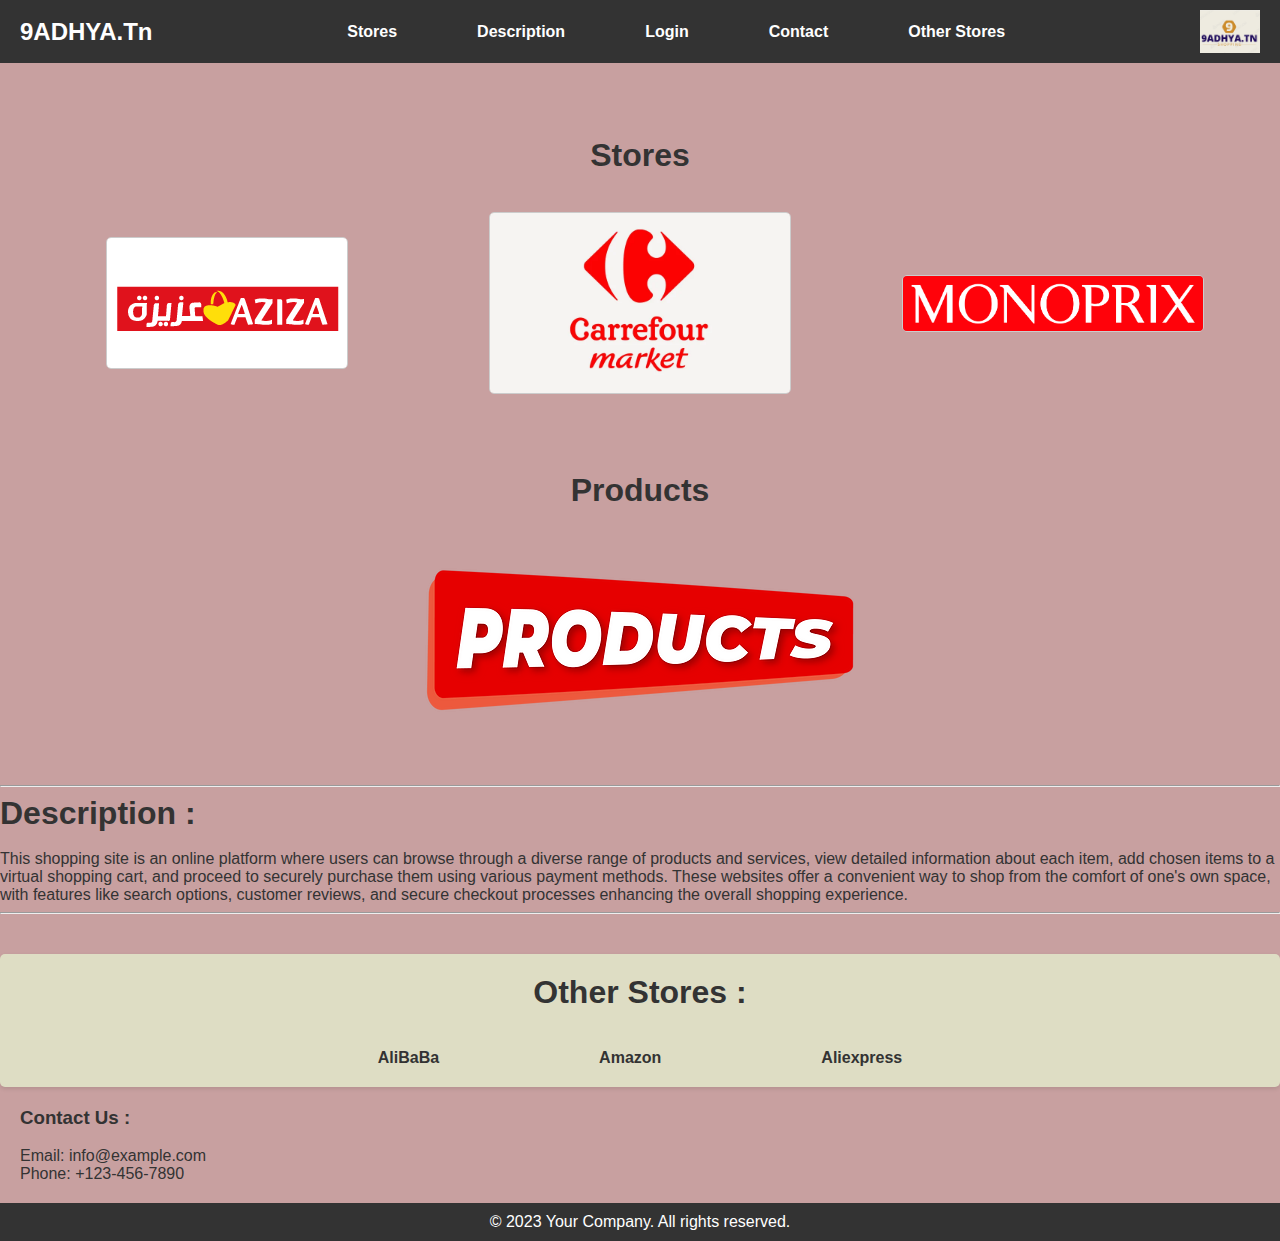
<file: index.html>
<!-- This is the declaration of the HTML document type and language -->
<!DOCTYPE html>
<html lang="en">

<!-- This is the head section of the HTML document, containing metadata and links to external resources -->
<head>
    <!-- This specifies the character encoding for the document -->
    <meta charset="UTF-8">
    <!-- This sets the initial scale of the viewport for responsive design -->
    <meta name="viewport" content="width=device-width, initial-scale=1.0">
    <!-- This provides a brief description of the website for search engines -->
    <meta name="description" content="An online platform for food shopping">
    <!-- These are keywords to help search engines categorize the content -->
    <meta name="keywords" content="food, shopping, stores, monoprix, carrefour, aziza">
    <!-- This specifies the author of the webpage -->
    <meta name="author" content="Hafedh Ben Mansour">
    <!-- This sets the title that appears in the browser tab or window -->
    <title>9adhya.Tn - Your Food Shopping Destination</title>
    <!-- This links to an external stylesheet to style the page -->
    <link rel="stylesheet" href="./CSS/style.css">
</head>

<!-- This is the body section of the HTML document -->
<body>
    <!-- This is the navigation section, containing the website's main navigation elements -->
    <nav>
        <!-- This is the main heading of the navigation -->
        <h1>9ADHYA.Tn</h1>
        <!-- This is an unordered list containing navigation links -->
        <ul>
            <li><a href="#str">Stores</a></li>
            <li><a href="#description">Description</a></li>
            <li><a target="_blank" href="./src/Login.html">Login</a></li>
            <li><a target="_blank" href="./src/Contact.html">Contact</a></li>
            <li><a href="#os">Other Stores</a></li>
        </ul>
        <!-- This is an image logo for the website -->
        <img id="logo" src="./assests/Capture d'écran 2023-08-23 193640.png" alt="Logo">
    </nav>
    <br> <br> <br>
    <!-- This is the main content section of the webpage -->
    <main>
        <!-- This section is about stores -->
        <section id="str">
            <!-- This is a subheading for the stores section -->
            <h1>Stores</h1>
            <br>
            <!-- This is an unordered list of store links -->
            <ul>
                <li><a target="_blank" href="https://aziza.tn/fr/home"><img src="./assests/images.png" alt="aziza shop"></a></li>
                <li><a target="_blank" href="https://www.carrefour.tn/"><img src="./assests/market-hub-actu-800x480-OPERATION-2022-S00.webp" width="300" alt="carrefour shop"></a></li>
                <li><a target="_blank" href="https://www.monoprix.tn/"><img src="./assests/Monoprix_logo_red_background.png" width="300" alt="monoprix shop"></a></li>
            </ul>
        </section>
        <br> <br> <br>
        <!-- This section is about products -->
        <section>
            <!-- This is a container for products -->
            <div>
                <!-- This is a subheading for the products section -->
                <h1>Products</h1>
                <br>
                <!-- This is a link to the products page -->
                <a href="./src/Products.html"><img src="./assests/TC Text-08.webp" alt="Products"></a>
            </div>
        </section>
    </main>
    
    <!-- This is the aside section, containing additional content -->
    <aside>
        <hr>
        <!-- This is a section within the aside -->
        <section>
            <!-- This is a container for the description section -->
            <div id="description">
                <!-- This is a subheading for the description section -->
                <h1>Description : </h1>
                <br>
                <!-- This is a paragraph explaining the purpose of the website -->
                <p>This shopping site is an online platform where users can browse through a diverse range of products and services, view detailed information about each item, add chosen items to a virtual shopping cart, and proceed to securely purchase them using various payment methods. These websites offer a convenient way to shop from the comfort of one's own space, with features like search options, customer reviews, and secure checkout processes enhancing the overall shopping experience.</p>
            </div>
            <!-- This is a horizontal line to separate sections -->
            <hr>
            <!-- This is a container for other stores section -->
            <div id="os">
                <!-- This is a subheading for other stores section -->
                <h1>Other Stores : </h1>
                <br>
                <!-- This is an unordered list of links to other online stores -->
                <ul>
                    <li><a target="_blank" href="https://www.alibaba.com/premium/amazon_order.html">AliBaBa</a></li>
                    <li><a target="_blank" href="https://www.amazon.fr/">Amazon</a></li>
                    <li><a target="_blank" href="https://best.aliexpress.com/">Aliexpress</a></li>
                </ul>
            </div>
        </section>
    </aside>

    <!-- This is the footer section of the webpage -->
    <footer>
        <!-- This is a container for the contact information -->
        <div class="footer-contact">
            <!-- This is a heading for the contact information -->
            <h3>Contact Us : </h3>
            <br>
            <!-- These are contact details -->
            <p>Email: info@example.com</p>
            <p>Phone: +123-456-7890</p>
        </div>
        <!-- This is a container for the bottom part of the footer -->
        <div class="footer-bottom">
            <!-- This is a copyright notice -->
            <p>&copy; 2023 Your Company. All rights reserved.</p>
        </div>
    </footer>
</body>
</html>
</file>
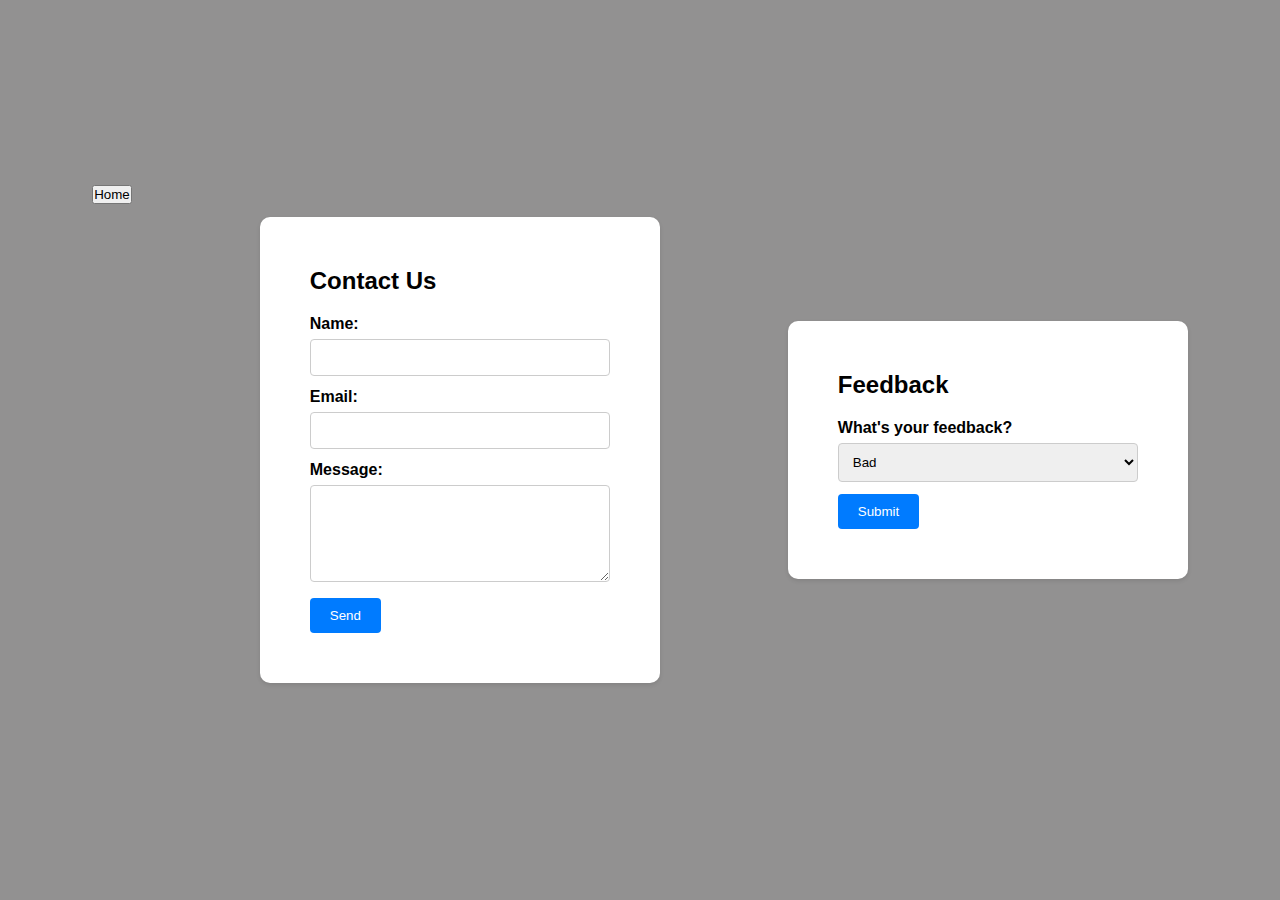
<file: src/Contact.html>
<!DOCTYPE html>
<html lang="en">
<head>
    <meta charset="UTF-8">
    <meta name="viewport" content="width=device-width, initial-scale=1.0">
    <title>Contact Us</title>
    <link rel="stylesheet" href="../CSS/style2.css"> <!-- Linking an external stylesheet for styling -->
</head>
<body>
    <header>
       <a href="/index.html"><input type="button" value="Home"></a> 
    </header>

    <section class="contact-form">
        <h1>Contact Us</h1> <!-- Heading for the contact form section -->
        <form>
            <label for="name">Name:</label> <!-- Label for the name input field -->
            <input type="text" id="name" name="name" required> <!-- Input field for entering the name -->

            <label for="email">Email:</label> <!-- Label for the email input field -->
            <input type="email" id="email" name="email" required> <!-- Input field for entering the email -->

            <label for="message">Message:</label> <!-- Label for the message textarea -->
            <textarea id="message" name="message" rows="5" required></textarea> <!-- Textarea for entering the message -->

            <input type="submit" value="Send"> <!-- Submit button for sending the form data -->
        </form>
    </section>

    <section class="feedback-form">
        <h1>Feedback</h1> <!-- Heading for the feedback section -->
        <form>
            <label for="cnt">What's your feedback?</label> <!-- Label for the feedback select field -->
            <select name="Evaluation" id="cnt"> <!-- Select dropdown for choosing feedback -->
                <option value="Bad">Bad</option> <!-- Option for "Bad" feedback -->
                <option value="Not Bad">Not Bad</option> <!-- Option for "Not Bad" feedback -->
                <option value="Good">Good</option> <!-- Option for "Good" feedback -->
                <option value="Very good">Very Good</option> <!-- Option for "Very Good" feedback -->
                <option value="Amazing">Amazing</option> <!-- Option for "Amazing" feedback -->
            </select>

            <input type="submit" value="Submit"> <!-- Submit button for sending the feedback -->
        </form>
    </section>
</body>
</html>
</file>
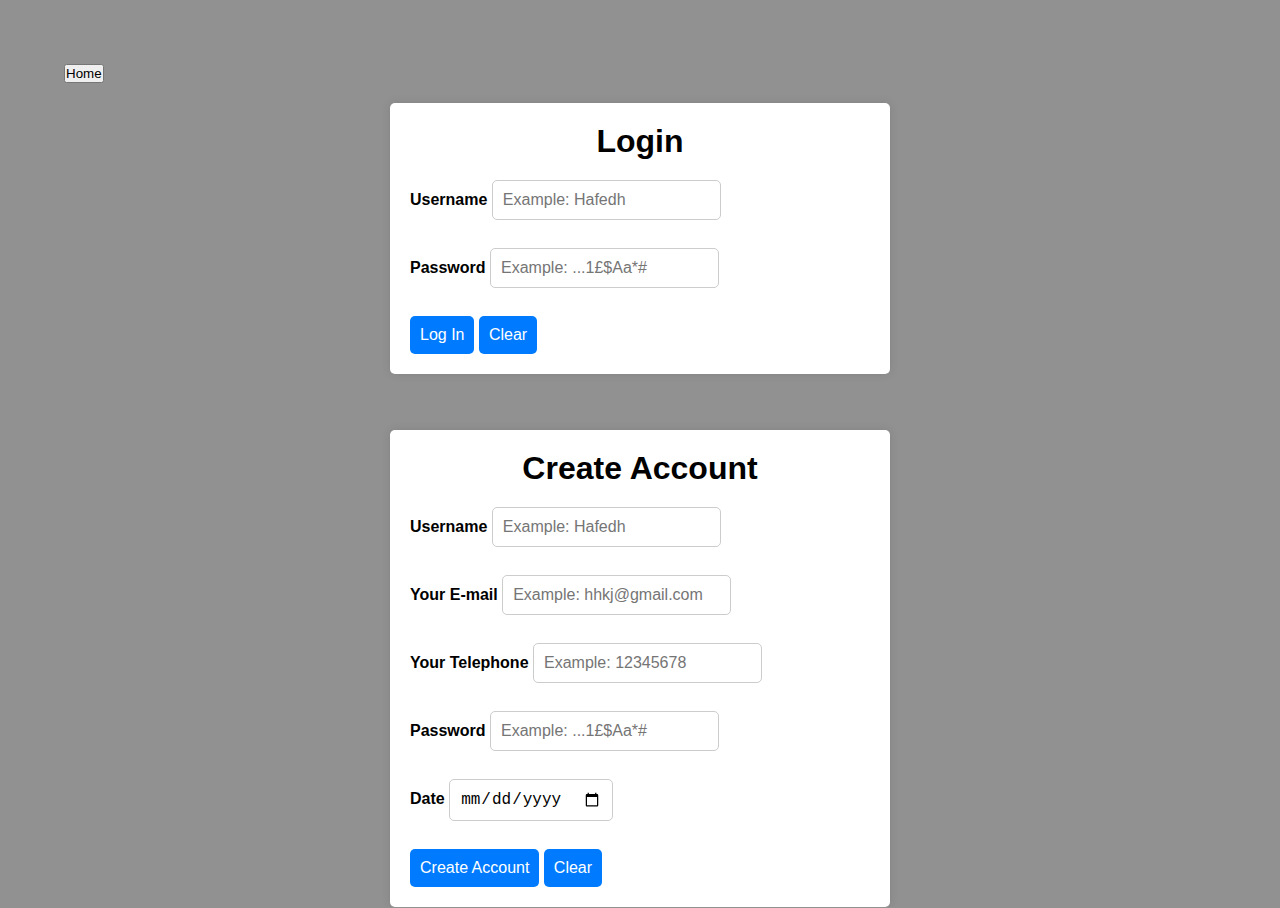
<file: src/Login.html>
<!DOCTYPE html>
<html lang="en">
<head>
    <meta charset="UTF-8">
    <meta name="viewport" content="width=device-width, initial-scale=1.0">
    <title>Login and Registration</title>
    <link rel="stylesheet" href="../CSS/style1.css"> <!-- Link to an external stylesheet -->
</head>
<body>

    <header>
        <a href="/index.html"><input type="button" value="Home"></a> <!-- Button link to home page -->
    </header>

    <section>
        <h1>Login</h1>
        <form> <!-- Start of the login form -->
            <fieldset>

                <div>
                    <label for="loginUsername">Username</label>
                    <input id="loginUsername" type="text" placeholder="Example: Hafedh" required>
                </div>
                <br>
                <div>
                    <label for="loginPassword">Password</label>
                    <input id="loginPassword" type="password" placeholder="Example: ...1£$Aa*#" required>
                </div>
                <br>
                <input type="submit" value="Log In"> <!-- Submit button for login -->
                <input type="reset" value="Clear"> <!-- Reset button for clearing form inputs -->
            </fieldset>
        </form> <!-- End of the login form -->
    </section>
    <br> 
    <br>
    <section>
        <h1>Create Account</h1>
        <form> <!-- Start of the account creation form -->
            <fieldset>
                
                <div>
                    <label for="registerUsername">Username</label>
                    <input id="registerUsername" type="text" placeholder="Example: Hafedh" required>
                </div>
                <br>
                <div>
                    <label for="registerEmail">Your E-mail</label>
                    <input id="registerEmail" type="email" placeholder="Example: hhkj@gmail.com" required>
                </div>
                <br>
                <div>
                    <label for="registerTel">Your Telephone</label>
                    <input id="registerTel" type="tel" placeholder="Example: 12345678" required>
                </div>
                <br>
                <div>
                    <label for="registerPassword">Password</label>
                    <input id="registerPassword" type="password" placeholder="Example: ...1£$Aa*#" required>
                </div>
                <br>
                <div>
                    <label for="registerDate">Date</label>
                    <input id="registerDate" type="date" required>
                </div>
                <br>
                <input type="submit" value="Create Account"> <!-- Submit button for account creation -->
                <input type="reset" value="Clear"> <!-- Reset button for clearing form inputs -->
            </fieldset>
        </form> <!-- End of the account creation form -->
    </section>
</body>
</html>
</file>
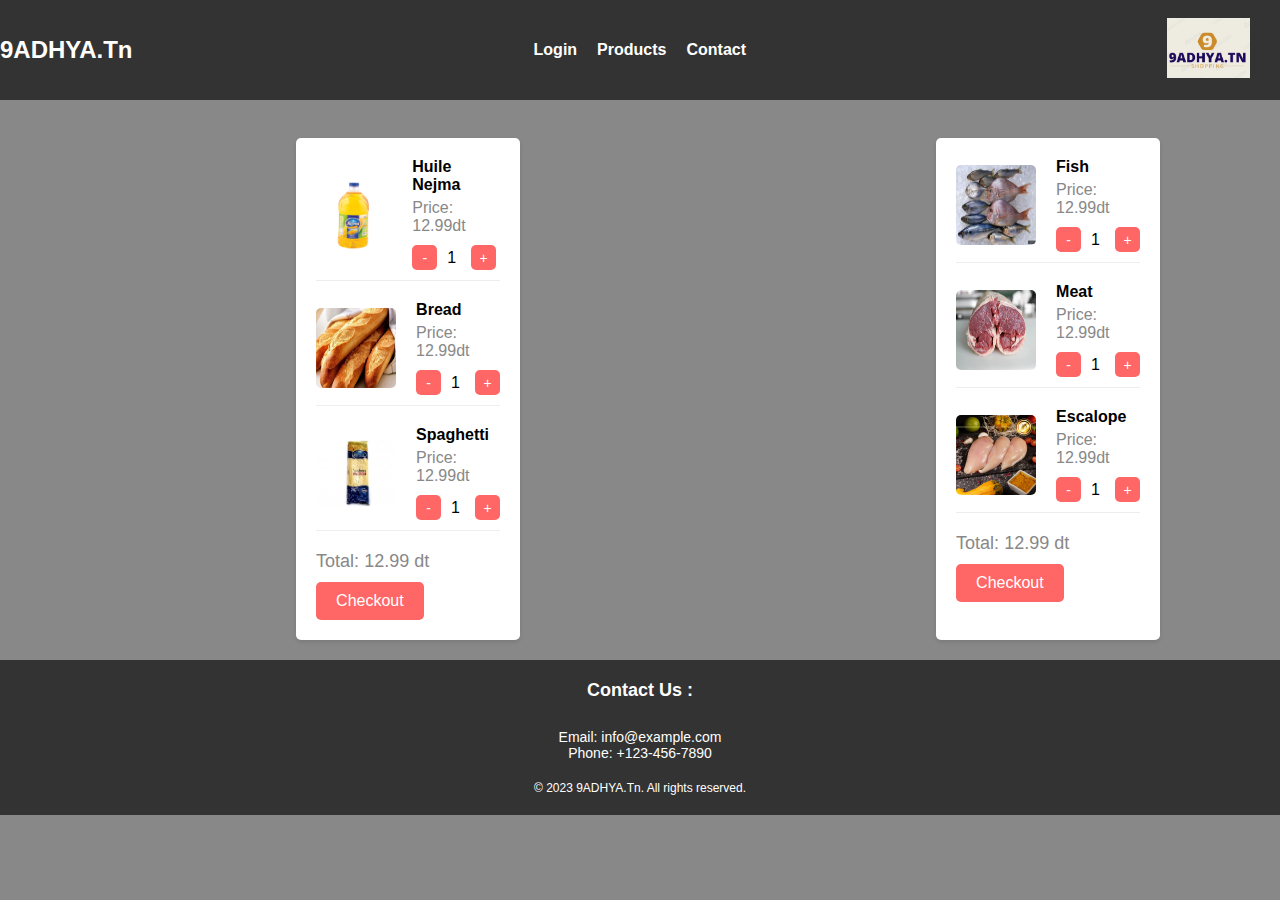
<file: src/Products.html>
<!DOCTYPE html>
<html lang="en">
<head>
    <meta charset="UTF-8">
    <meta name="viewport" content="width=device-width, initial-scale=1.0">
    <title>Products</title>
    <link rel="stylesheet" href="/CSS/style3.css">
</head>

<body>

    <nav>
        <!-- This is the main heading of the navigation -->
        
        <h1>9ADHYA.Tn</h1>
        <!-- This is an unordered list containing navigation links -->
        <ul>

            <li><a target="_blank" href="/src/Login.html">Login</a></li>
            <li><a href="#prods">Products</a></li>
            <li><a target="_blank" href="/src/Contact.html">Contact</a></li>
            
        </ul>
        <!-- This is an image logo for the website -->
        <a href="/index.html"><img id="logo" src="/assests/Capture d'écran 2023-08-23 193640.png" alt="Logo"></a>
    </nav>
    <br>
    <main>
        <!-- Inside the <body> tag -->

    <div class="main-products">
        <!-- ... product items ... -->
    </div>

    <!-- Shopping Cart -->
    <div class="shopping-cart">
        
        <ul class="cart-items">
            <li data-item="huile">
                <img src="/assests/huile-de-mais-nejma-bidon-5l.jpg" alt="Huile">
                <div class="cart-item-details">
                    <h4>Huile Nejma</h4>
                    <p>Price: 12.99dt</p>
                    <div class="quantity-control">
                        <button class="quantity-btn minus">-</button>
                        <span class="quantity">1</span>
                        <button class="quantity-btn plus">+</button>
                    </div>
                </div>
            </li>
          
            <!-- Shopping Cart -->

        
        <ul class="cart-items">
            <li data-item="huile">
                <img src="/assests/165838724020_content.jpg" alt="Huile">
                <div class="cart-item-details">
                    <h4>Bread</h4>
                    <p>Price: 12.99dt</p>
                    <div class="quantity-control">
                        <button class="quantity-btn minus">-</button>
                        <span class="quantity">1</span>
                        <button class="quantity-btn plus">+</button>
                    </div>
                </div>
            </li>
        <!-- Shopping Cart -->

        
        <ul class="cart-items">
            <li data-item="huile">
                <img src="/assests/spaghetti-3-l-epi-d-or.jpg" alt="Huile">
                <div class="cart-item-details">
                    <h4>Spaghetti</h4>
                    <p>Price: 12.99dt</p>
                    <div class="quantity-control">
                        <button class="quantity-btn minus">-</button>
                        <span class="quantity">1</span>
                        <button class="quantity-btn plus">+</button>
                    </div>
                </div>
            </li>    
            <!-- Add more items here -->
        </ul>
        <p class="cart-total">Total: <span>12.99 dt</span></p>
        <button class="checkout-btn">Checkout</button>
    </div>

    <br>
   

<!-- Inside the <body> tag -->
</ul>
<div class="main-products">
<!-- ... product items ... -->
</div>

<!-- Shopping Cart -->
<div class="shopping-cart">

<ul class="cart-items">
    <li data-item="huile">
        <img src="/assests/_116406213_937652b1-d863-414a-bc2b-15ec579ccdf3.jpg" alt="Huile">
        <div class="cart-item-details">
            <h4>Fish</h4>
            <p>Price: 12.99dt</p>
            <div class="quantity-control">
                <button class="quantity-btn minus">-</button>
                <span class="quantity">1</span>
                <button class="quantity-btn plus">+</button>
            </div>
        </div>
    </li>
  
    <!-- Shopping Cart -->


<ul class="cart-items">
    <li data-item="huile">
        <img src="/assests/selle-d-agneau-crue-3000x2000.jpg" alt="Huile">
        <div class="cart-item-details">
            <h4>Meat</h4>
            <p>Price: 12.99dt</p>
            <div class="quantity-control">
                <button class="quantity-btn minus">-</button>
                <span class="quantity">1</span>
                <button class="quantity-btn plus">+</button>
            </div>
        </div>
    </li>
<!-- Shopping Cart -->


<ul class="cart-items">
    <li data-item="huile">
        <img src="/assests/escalope-poulet-en-bloc-scaled.jpg" alt="Huile">
        <div class="cart-item-details">
            <h4>Escalope</h4>
            <p>Price: 12.99dt</p>
            <div class="quantity-control">
                <button class="quantity-btn minus">-</button>
                <span class="quantity">1</span>
                <button class="quantity-btn plus">+</button>
            </div>
        </div>
    </li>    
    <!-- Add more items here -->
</ul>
<p class="cart-total">Total: <span>12.99 dt</span></p>
<button class="checkout-btn">Checkout</button>
</div>
</main>


<script src="/Js/index.js"></script>
    


     <!-- This is the footer section of the webpage -->
     <footer>
        <!-- This is a container for the contact information -->
        <div class="footer-contact">
            <!-- This is a heading for the contact information -->
            <h3>Contact Us : </h3>
            <br>
            <!-- These are contact details -->
            <p>Email: info@example.com</p>
            <p>Phone: +123-456-7890</p>
        </div>
        <!-- This is a container for the bottom part of the footer -->
        <div class="footer-bottom">
            <!-- This is a copyright notice -->
            <p>&copy; 2023 9ADHYA.Tn. All rights reserved.</p>
        </div>
    </footer>

    
</body>
</html>
</file>
<file: CSS/style2.css>
/* Style for the header */
header {
    margin-bottom: 40%; /* Margin bottom set to 40% of the containing element's height */
    margin-right: 10%; /* Margin right set to 10% of the containing element's width */
    padding: auto; /* Padding set to "auto", not a valid value, so it won't have any effect */
    width: auto; /* Width set to "auto", meaning it will expand to fit its content */
    border-radius: 50; /* Missing unit for border-radius, should be "50px" for example */
}

/* Reset some default styles for consistency */
* {
    margin: 0; /* Margin removed for all elements */
    padding: 0; /* Padding removed for all elements */
    box-sizing: border-box; /* Box sizing set to border-box for all elements */
}
/* Style the body and center the content */
body {
    font-family: Arial, sans-serif; /* Font family set to Arial or sans-serif as fallback */
    background-color: #929191; /* Background color set to a shade of gray (#929191) */
    display: flex; /* Use flexbox display */
    justify-content: center; /* Center content horizontally */
    align-items: center; /* Center content vertically */
    height: 100vh; /* Set the height of the body to 100% of the viewport height */
}

.feedback-form {
    margin-left: 10%; /* Margin left set to 10% of the containing element's width */
}

/* Style the form container */
.contact-form,
.feedback-form {
    background-color: #fff; /* Background color set to white */
    border-radius: 10px; /* Rounded corners with a radius of 10px */
    box-shadow: 0 2px 4px rgba(0, 0, 0, 0.1); /* Box shadow for a subtle 2px shadow */
    padding: 50px; /* Padding of 50px inside the container */
    width: 400px; /* Fixed width of the container */
}

/* Style form headings */
.contact-form h1,
.feedback-form h1 {
    font-size: 24px; /* Font size of 24px for form headings */
    margin-bottom: 20px; /* Margin bottom of 20px for spacing */
}

/* Style labels */
label {
    display: block; /* Display labels as block elements */
    font-weight: bold; /* Bold font weight for labels */
    margin-bottom: 6px; /* Margin bottom of 6px for spacing */
}

/* Style input fields and textareas */
input[type="text"],
input[type="email"],
textarea {
    width: 100%; /* Width set to 100% of the container */
    padding: 10px; /* Padding of 10px inside the input fields and textareas */
    border: 1px solid #ccc; /* 1px solid border with a gray color (#ccc) */
    border-radius: 4px; /* Rounded corners with a radius of 4px */
    margin-bottom: 12px; /* Margin bottom of 12px for spacing between fields */
}

/* Style select dropdown */
select {
    width: 100%; /* Width set to 100% of the container */
    padding: 10px; /* Padding of 10px inside the select dropdown */
    border: 1px solid #ccc; /* 1px solid border with a gray color (#ccc) */
    border-radius: 4px; /* Rounded corners with a radius of 4px */
    margin-bottom: 12px; /* Margin bottom of 12px for spacing */
    cursor: pointer; /* Cursor set to pointer on the dropdown */
}

/* Style submit button */
input[type="submit"] {
    background-color: #007BFF; /* Background color set to blue (#007BFF) */
    color: #fff; /* Text color set to white */
    border: none; /* No border */
    border-radius: 4px; /* Rounded corners with a radius of 4px */
    padding: 10px 20px; /* Padding of 10px vertically and 20px horizontally */
    cursor: pointer; /* Cursor set to pointer on the button */
}

/* Hover effect on submit button */
input[type="submit"]:hover {
    background-color: #0056b3; /* Background color darkens on hover (#0056b3) */
}

/* Responsive adjustments */
@media (max-width: 600px) {
    .contact-form,
    .feedback-form {
        width: 80%; /* Width of the form container reduced to 80% on screens up to 600px wide */
    }
}
</file>
<file: CSS/style1.css>
/* Styling for the header */
header {
    margin-top: 5%; /* Adding margin at the bottom of the header */
    margin-left: 5%; /* Adding margin on the right side of the header */
    padding: auto; /* Automatically setting padding */
    width: auto; /* Automatically setting width */
    border-radius: 50; /* Incorrect - should be "border-radius: 50%;" for percentage value */
}

/* Reset some default styles */
* {
    margin: 0;
    padding: 0;
    box-sizing: border-box;
}

body {
    font-family: Arial, sans-serif;
    background-color: #929191;
}

/* Styling for sections containing content */
section {
    max-width: 500px; /* Maximum width of the section */
    margin: 0 auto; /* Centering the section horizontally */
    padding: 20px;
    background-color: #ffffff;
    box-shadow: 0 0 10px rgba(0, 0, 0, 0.1);
    border-radius: 5px;
    margin-top: 20px;
}

/* Styling for heading elements */
h1 {
    text-align: center;
    margin-bottom: 20px;
}

/* Styling for forms */
form {
    display: flex;
    flex-direction: column;
}

/* Removing border from fieldset */
fieldset {
    border: none;
}

/* Styling for labels */
label {
    font-weight: bold;
    margin-bottom: 5px;
}

/* Styling for various input types */
input[type="text"],
input[type="email"],
input[type="tel"],
input[type="password"],
input[type="date"] {
    padding: 10px;
    margin-bottom: 10px;
    border: 1px solid #ccc;
    border-radius: 5px;
    font-size: 16px;
}

/* Styling for submit and reset buttons */
input[type="submit"],
input[type="reset"] {
    padding: 10px;
    background-color: #007bff;
    color: #ffffff;
    border: none;
    border-radius: 5px;
    cursor: pointer;
    font-size: 16px;
}

/* Hover effect on submit and reset buttons */
input[type="submit"]:hover,
input[type="reset"]:hover {
    background-color: #0056b3;
}

/* Responsive styles for smaller screens */
@media (max-width: 600px) {
    section {
        max-width: 90%; /* Reducing the maximum width for smaller screens */
    }
}
</file>
<file: CSS/style.css>
/* Reset default styles for better consistency */
body, h1, h3, p, ul, li {
    margin: 0;
    padding: 0;
    list-style: none;
    font-family:Arial, Helvetica, sans-serif  ;
}

/* Set up the red skin */
body {
    background-color: #c8a0a0; /* Red color */
    font-family: Arial, sans-serif;
    color: #333; /* Dark gray color for text */
}

/* Style the navigation bar */
nav {
    background-color: #333; /* Dark gray color */
    color: #fff; /* White color for text */
    display: flex;
    justify-content: space-between;
    align-items: center;
    padding: 10px 20px;
}

nav h1 {
    font-size: 24px;
}

nav ul {
    display: flex;
}

nav ul li {
    margin-right: 80px;
}

nav ul li:last-child {
    margin-right: 0;
}

nav ul li a {
    text-decoration: none;
    color: #fff;
    font-weight: bold;
    transition: color 0.3s ease;
}

nav ul li a:hover {
    color: #ffcc00; /* Yellow color on hover */
}

/* Style the logo image */
#logo {
    width: 60px;
    height: auto;
}

/* Center-align the main content */
main {
    text-align: center;
    padding: 20px;
}

/* Style the heading for main sections */
h2 {
    font-size: 24px;
    margin-bottom: 20px;
}

/* Style the section with store links */
#str ul {
    display: flex;
    justify-content: center;
    align-items: center;
    padding: 20px 0;
}

#str li {
    flex: 1;
    margin: 0 10px;
}

/* Style the images in the store links */
#str img {
    max-width: 100%;
    height: auto;
    border: 1px solid #ccc;
    border-radius: 5px;
    transition: transform 0.3s ease;
}

#str img:hover {
    transform: scale(1.05);
}

/* Style the product section */
#products {
    margin-top: 40px;
}

/* Center-align the products presentation */
#products div {
    display: flex;
    justify-content: center;
    align-items: center;
    background-color: #fff;
    padding: 30px;
    border-radius: 5px;
    box-shadow: 0 0 10px rgba(0, 0, 0, 0.1);
}

/* Style the images in the product presentation */
#products img {
    max-width: 100%;
    height: auto;
}

/* Style the section with other stores */
#os {
    margin-top: 40px;
    text-align: center;
    padding: 20px;
    background-color: #deddc4; /* Light gray background */
    border-radius: 5px;
    box-shadow: 0 2px 4px rgba(0, 0, 0, 0.1);
}

/* Style the links to other stores */
#os ul {
    display: flex;
    justify-content: center;
    align-items: center;
    margin-top: 20px;
}

#os ul li {
    margin: 0 80px;
}

#os ul li a {
    text-decoration: none;
    color: #333;
    font-weight: bold;
    transition: color 0.3s ease;
}

#os ul li a:hover {
    color: #ff6666; /* Red color on hover */
}

/* Style the contact details in the footer */
.footer-contact {
    padding: 20px;
}

/* Style the bottom part of the footer */
.footer-bottom {
    background-color: #333;
    color: #fff;
    text-align: center;
    padding: 10px 0;
}
</file>
<file: CSS/style3.css>
/* Reset default margin and padding */
* {
    margin: 0;
    padding: 0;
    box-sizing: border-box;
}

/* Body styles */
body {
    font-family: Arial, sans-serif;
    background-color: #888888;
}

/* Navigation styles */
nav {
    background-color: #333;
    color: #fff;
    display: flex;
    justify-content: space-between;
    align-items: center;
    height: 100px;
}

#logo{
    width: auto;
    height: 60px;
    margin-right: 30px;
}

nav h1 {
    font-size: 24px;
}

nav ul {
    list-style: none;
    display: flex;
}

nav ul li {
    margin-right: 20px;
}

nav ul li a {
    text-decoration: none;
    color: #fff;
    font-weight: bold;
}

/* Main section styles */
main {
    padding: 20px;
    display: flex;
    flex-wrap: wrap;
    gap: 20px;
    justify-content: center;
}

.main-products {
    flex: 2;
    display: flex;
    flex-wrap: wrap;
    gap: 20px;
    justify-content: center;
}

.main-products div {
    background-color: #fff;
    padding: 20px;
    border-radius: 5px;
    box-shadow: 0 2px 4px rgba(0, 0, 0, 0.1);
    text-align: center;
}

.main-products img {
    max-width: 100%;
    height: auto;
}

.main-products h3 {
    font-size: 18px;
    margin-top: 10px;
}

/* Shopping cart styles */
.shopping-cart {
    flex: 1;
    background-color: #fff;
    padding: 20px;
    border-radius: 5px;
    box-shadow: 0 2px 4px rgba(0, 0, 0, 0.1);
    margin-right: 100px;
}

.cart-items {
    list-style: none;
    padding: 0;
}

.cart-items li {
    display: flex;
    align-items: center;
    margin-bottom: 20px;
    border-bottom: 1px solid #eee;
    padding-bottom: 10px;
}

.cart-items img {
    width: 80px;
    height: 80px;
    border-radius: 5px;
    margin-right: 20px;
}

.cart-items h4 {
    font-size: 16px;
    margin-bottom: 5px;
}

.cart-items p {
    color: #888;
}

.quantity-control {
    display: flex;
    align-items: center;
    margin-top: 10px;
}

.quantity-btn {
    background-color: #ff6666;
    color: #fff;
    border: none;
    border-radius: 5px;
    width: 25px;
    height: 25px;
    font-size: 14px;
    cursor: pointer;
    transition: background-color 0.3s ease;
}

.quantity-btn.plus {
    margin-left: 5px;
}

.quantity-btn:hover {
    background-color: #ff5555; /* Slightly darker shade on hover */
}

.quantity {
    margin: 0 10px;
    font-size: 16px;
}

.cart-total {
    font-size: 18px;
    margin-top: 20px;
    margin-bottom: 10px;
}

.checkout-btn {
    background-color: #ff6666;
    color: #fff;
    border: none;
    border-radius: 5px;
    padding: 10px 20px;
    font-size: 16px;
    cursor: pointer;
    transition: background-color 0.3s ease;
}

.checkout-btn:hover {
    background-color: #ff5555; /* Slightly darker shade on hover */
}

/* Footer styles */
footer {
    background-color: #333;
    color: #fff;
    text-align: center;
    padding: 20px;
}

.footer-contact h3 {
    font-size: 18px;
    margin-bottom: 10px;
}

.footer-contact p {
    font-size: 14px;
}

.footer-bottom {
    margin-top: 20px;
    font-size: 12px;
}
</file>
